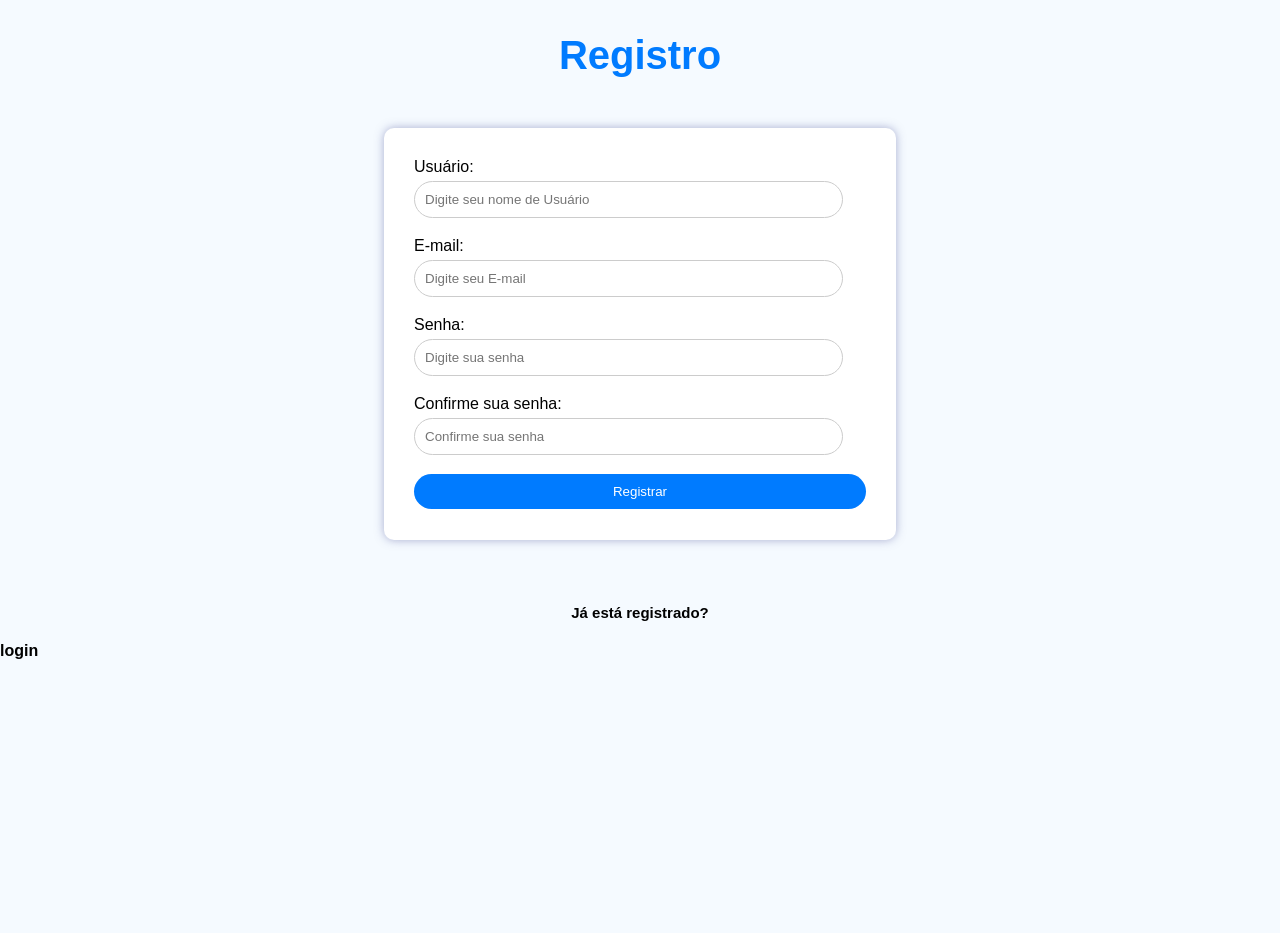
<file: index.html>
<!DOCTYPE html>
<html lang="pt-BR">
<head>
    <meta charset="UTF-8">
    <title>Registrar Usuário</title>
    <link rel="stylesheet" href="style.css">
</head>
<body>
    <p id="msg" style="display: none;"></p>
    <h2>Registro</h2>

    <form>
        <label for="usuario">Usuário:</label>
        <input type="text" id="usuario" name="usuario" placeholder="Digite seu nome de Usuário"><br><br>

        <label for="email">E-mail:</label>
        <input type="text" id="email" name="email" placeholder="Digite seu E-mail"><br><br>

        <label for="senha">Senha:</label>
        <input type="password" id="senha" name="senha" placeholder="Digite sua senha"><br><br>

        <label for="senhaconfirm">Confirme sua senha:</label>
        <input type="password" id="senhaconfirm" name="senhaconfirm" placeholder="Confirme sua senha"><br><br>

        <button type="button" onclick="RegistraUsuario()">Registrar</button>
        
    </form>
        <script src="script.js"></script>
</body>
        <h3>Já está registrado?</h3> <h4>login</h4>
</html>
</file>
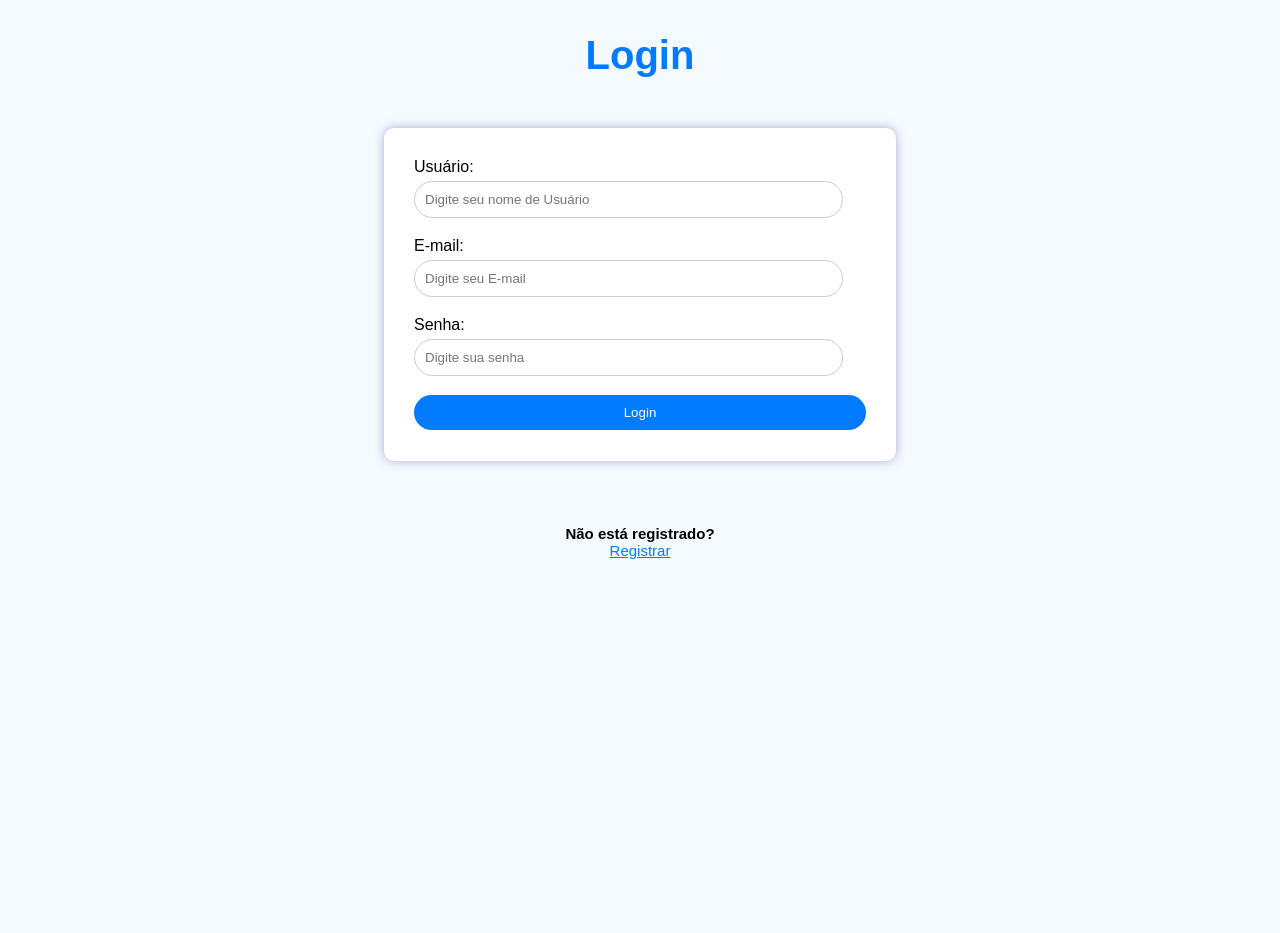
<file: login.html>
<!DOCTYPE html>
<html lang="pt-BR">
<head>
    <meta charset="UTF-8">
    <title>Login Usuário</title>
    <link rel="stylesheet" href="style.css">
</head>
<body>
    <p id="msg" style="display: none;"></p>
    <h2>Login</h2>

    <form>
        <label for="usuario">Usuário:</label>
        <input type="text" id="usuario" name="usuario" placeholder="Digite seu nome de Usuário"><br><br>

        <label for="email">E-mail:</label>
        <input type="text" id="email" name="email" placeholder="Digite seu E-mail"><br><br>

        <label for="senha">Senha:</label>
        <input type="password" id="senha" name="senha" placeholder="Digite sua senha"><br><br>

        <button type="button" onclick="loginUsuario()">Login</button>
        
    </form>
        <script src="login.js"></script>

        <h3>Não está registrado?</h3> <a href="index.html">Registrar</a>

        </body>
</html>
</file>
<file: style.css>
head {
    font-family: Arial, Helvetica, sans-serif;
}

body{
    font-family: Arial, sans-serif;
    display: flexbox;
    background-color: #f5faff;
    margin: 0;
    justify-content: center;
    align-items: center;
    height: 100vh;
    margin: 0;
}

h2{
    font-family: Arial, Helvetica, sans-serif;
    font-size: 40px;
    text-align: center;
    margin-bottom: 50px;
    color: #007bff;
}
h3{
    font-family: Arial, Helvetica, sans-serif;
    font-size: 15px;
    text-align: center;
    margin: 0px;
    color: black;
}
a{
    font-family: Arial;
    display: block;
    font-size: 15px;
    text-align: center;
    margin: 0px;
    color: #007bff;
    cursor: pointer;
}
a:hover{
    color: #0056b3;
    text-decoration: underline;
}

form{
    align-items: center;
    display: flexbox;
    background-color: white;
    padding: 30px;
    border-radius: 10px;
    box-shadow: 0 0 10px rgba(92, 98, 160, 0.508);
    margin-left: 30%;
    margin-right: 30%;
    margin-bottom: 5%;
}

label{
    display: block;
    margin-bottom: 5px;
}

input{
    width: 90%;
    padding: 10px;
    margin-bottom: 1px;
    border-radius: 30px;
    border: 1px solid #ccc;
}

button{
    width: 100%;
    padding: 10px;
    background-color: #007bff;
    margin-bottom: 1px;
    align-items: center;
    color: white;
    border: none;
    border-radius: 30px;
    cursor: pointer;
    display: flexbox;
}

button:hover{
    background-color: #0056b3;
}

p{
    position: fixed;
    text-align: center;
    top: 10%;
    left: 30%;
    right: 30%;
    padding: 10px;
    border-radius: 20px;
    display: none;
    z-index: 9999;
    background-color: #ffffffac;
}
</file>
